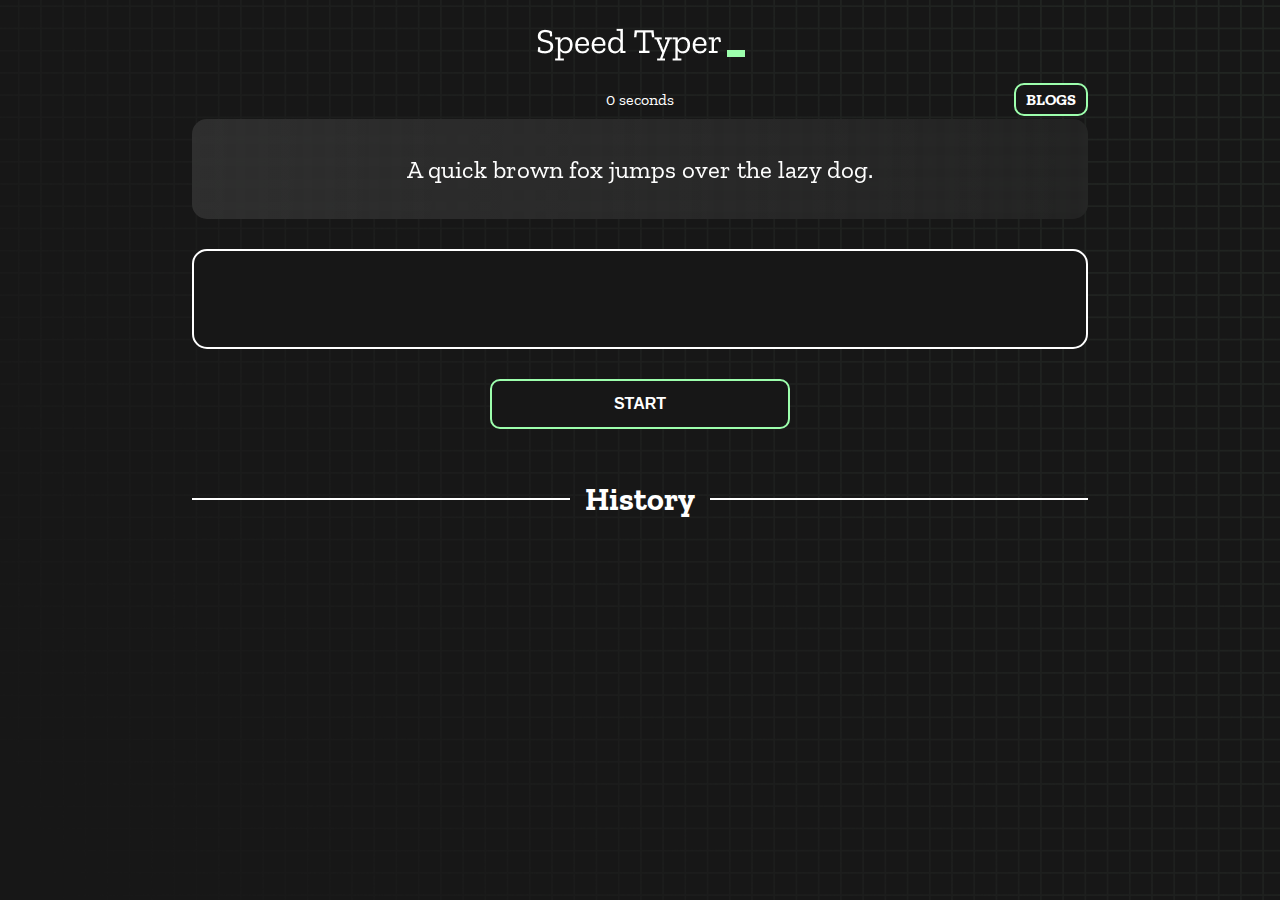
<file: index.html>
<!DOCTYPE html>
<html lang="en">
  <head>
    <meta charset="UTF-8" />
    <meta http-equiv="X-UA-Compatible" content="IE=edge" />
    <meta name="viewport" content="width=device-width, initial-scale=1.0" />
    <title>Speed Monster Solution</title>
    <link rel="stylesheet" href="styles.css" />
    <link rel="preconnect" href="https://fonts.googleapis.com" />
    <link rel="preconnect" href="https://fonts.gstatic.com" crossorigin />
    <link
      href="https://fonts.googleapis.com/css2?family=Zilla+Slab:wght@300;400;500&display=swap"
      rel="stylesheet"
    />
  </head>
  <body>
    <div id="nav-btn-container">
      <a href="./blogs.html" class="nav-btn">BLOGS</a>
    </div>
    <h1 class="title"><a href="./index.html"><img src="./logo.png" /></a></h1>
    <div id="show-time">0 seconds</div>

    <div class="box-container">
      <div id="question"></div>

      <div id="display" class="inactive"></div>

      <div class="buttons">
        <button id="start">START</button>
      </div>

      <div class="divider-container">
        <div class="line"></div>
        <h1 class="title2">History</h1>
        <div class="line"></div>
      </div>
      <div id="histories"></div>
    </div>

    <div id="countdown"></div>
    <div id="modal-background" class="hidden"></div>
    <div id="result" class="hidden"></div>

    <script src="./history.js"></script>
    <script src="./script.js"></script>
  </body>
</html>
</file>
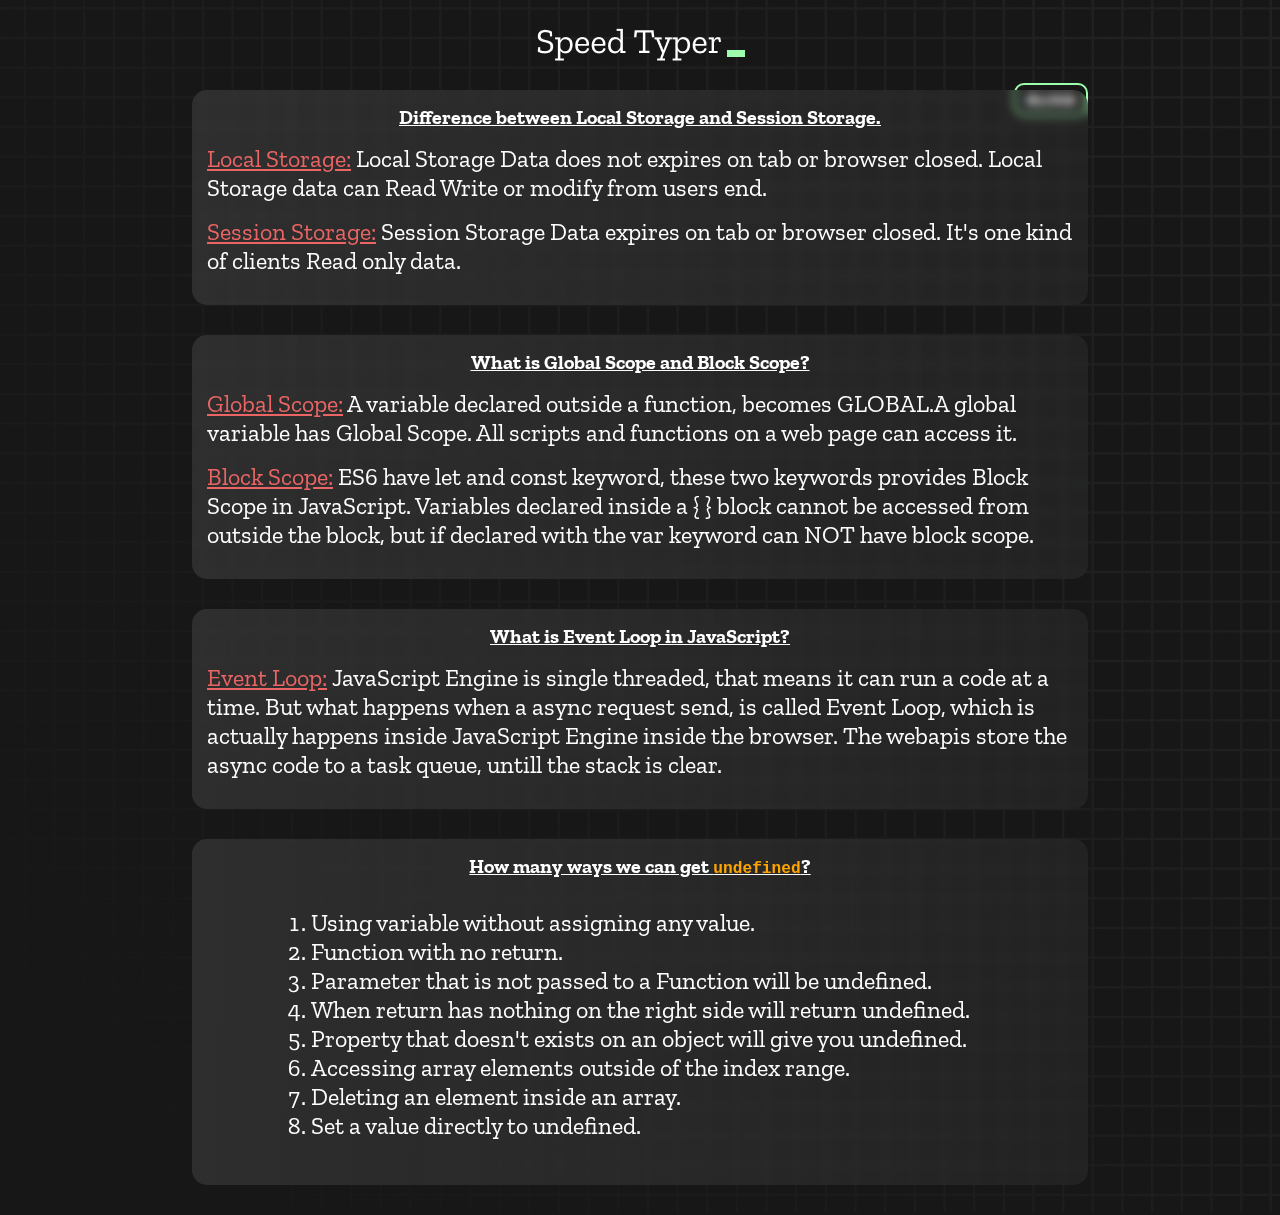
<file: blogs.html>
<!DOCTYPE html>
<html lang="en">
  <head>
    <meta charset="UTF-8" />
    <meta http-equiv="X-UA-Compatible" content="IE=edge" />
    <meta name="viewport" content="width=device-width, initial-scale=1.0" />
    <title>Speed Monster Solution</title>
    <link rel="stylesheet" href="styles.css" />
    <link rel="preconnect" href="https://fonts.googleapis.com" />
    <link rel="preconnect" href="https://fonts.gstatic.com" crossorigin />
    <link
    href="https://fonts.googleapis.com/css2?family=Zilla+Slab:wght@300;400;500&display=swap"
    rel="stylesheet"
    />
  </head>
  <body>
    <div id="nav-btn-container">
        <a href="./blogs.html" class="nav-btn">BLOGS</a>
    </div>
    <h1 class="title"><a href="./index.html"><img src="./logo.png" /></a></h1>
    <div class="box-container">
        <article class="article">
            <h5 class="article-title">Difference between Local Storage and Session Storage.</h5>
            <p class="article-text"><span class="point-name">Local Storage:</span> Local Storage Data does not expires on tab or browser closed. Local Storage data can Read Write or modify from users end.</p>
            <p class="article-text"><span class="point-name">Session Storage:</span> Session Storage Data expires on tab or browser closed. It's one kind of clients Read only data.</p>
        </article>
        <article class="article">
            <h5 class="article-title">What is Global Scope and Block Scope?</h5>
            <p class="article-text"><span class="point-name">Global Scope:</span> A variable declared outside a function, becomes GLOBAL.A global variable has Global Scope. All scripts and functions on a web page can access it. </p>
            <p class="article-text"><span class="point-name">Block Scope:</span> ES6 have let and const keyword, these two keywords provides Block Scope in JavaScript. Variables declared inside a { } block cannot be accessed from outside the block, but if declared with the var keyword can NOT have block scope.</p>
        </article>
        <article class="article">
            <h5 class="article-title">What is Event Loop in JavaScript?</h5>
            <p class="article-text"><span class="point-name">Event Loop:</span> JavaScript Engine is single threaded, that means it can run a code at a time. But what happens when a async request send, is called Event Loop, which is actually happens inside JavaScript Engine inside the browser. The webapis store the async code to a task queue, untill the stack is clear. </p>
        </article>
        <article class="article">
            <h5 class="article-title">How many ways we can get <code style="color: orange;">undefined</code>?</h5>
            <p class="article-text">
                <ol>
                    <li>Using variable without assigning any value.</li>
                    <li>Function with no return.</li>
                    <li>Parameter that is not passed to a Function will be undefined.</li>
                    <li>When return has nothing on the right side will return undefined.</li>
                    <li>Property that doesn't exists on an object will give you undefined.</li>
                    <li>Accessing array elements outside of the index range.</li>
                    <li>Deleting an element inside an array.</li>
                    <li>Set a value directly to undefined.</li>
                </ol>
            </p>
        </article>
    </div>
  </body>
</html>
</file>
<file: styles.css>
* {
  padding: 0;
  margin: 0;
  box-sizing: border-box;
}

body {
  background-image: url("./bg.png");
  background-size: cover;
  background-position: left top;
  font-family: "Zilla Slab", serif;
}

.box-container {
  width: 70%;
  margin: 0 auto;
}
#nav-btn-container {
  position: absolute;
  right: 15%;
  top: 10%;
}
.nav-btn {
  color: white;
  text-decoration: none;
  font-weight: bold;
  font-size: 16px;
  border: 2px solid #9dffad;
  border-radius: 10px;
  padding: 5px 10px;
  background-color: #171717;
  cursor: pointer;

}

.article {
  display: flex;
  flex-direction: column;
  align-items: center;
  justify-content: center;
  color: white;
  padding: 15px;
  font-size: 1.5em;
  border-radius: 15px;
  background: rgb(255, 255, 255);
  background: linear-gradient(
    92.49deg,
    rgba(255, 255, 255, 0.1) 0.18%,
    rgba(255, 255, 255, 0.05) 99.85%
  );
  backdrop-filter: blur(5px);
  margin-bottom: 30px;
}

.article h5 {
  text-decoration: underline;
}

.point-name{
  text-decoration: underline;
  color: #eb6565;
}

.article > * {
  margin-bottom: 15px;
}

#question {
  height: 100px;
  display: flex;
  padding: 15px;
  align-items: center;
  justify-content: center;
  color: white;
  font-size: 25px;
  border-radius: 15px;
  background: rgb(255, 255, 255);
  background: linear-gradient(
    92.49deg,
    rgba(255, 255, 255, 0.1) 0.18%,
    rgba(255, 255, 255, 0.05) 99.85%
  );
  backdrop-filter: blur(5px);
  margin-bottom: 30px;
}

#display {
  height: 100px;
  display: flex;
  flex-wrap: wrap;
  align-items: center;
  padding-left: 5rem;
  color: white;
  font-size: 32px;
  background-color: #171717;
  border: 2px solid #9dffad;
  border-radius: 15px;
}

#countdown {
  position: fixed;
  height: 100vh;
  width: 100vw;
  background-color: rgba(0, 0, 0, 0.8);
  top: 0;
  left: 0;
  display: flex;
  align-items: center;
  justify-content: center;
  font-size: 3rem;
  color: white;
  display: none;
}
#result {
  position: fixed;
  top: 50%; 
  left: 50%;
  transform: translate(-50%, -50%);
  height: 250px;
  width: 400px;
  background-color: #171717;
  border-radius: 15px;
  border: 2px solid #9dffad;
  color: white;
  text-align: center;
  padding: 2rem;
}
#show-time{
  text-align: center;
  color: white;
  margin: 10px 0;
}

.green {
  color: #9dffad;
}
.red {
  color: #eb6565;
}
.bold {
  font-weight: 700;
}
.inactive {
  border: 2px solid white !important;
}
.hidden {
  display: none;
}
.title {
  text-align: center;
  color: white;
  margin: 20px 0;
}

.divider-container {
  height: 80px;
  display: flex;
  justify-content: center;
  align-items: center;
  gap: 15px;
  margin: 0 auto;
}

.line {
  height: 2px;
  background: white;
  width: 100%;
}

.title2 {
  color: white;
  display: block;
}

.buttons {
  display: flex;
  justify-content: center;
  margin: 30px 0;
}
button {
  padding: 10px 20px;
  border: none;
  font-size: 16px;
  font-weight: bold;
  width: 300px;
  height: 50px;
  color: white;
  background-color: #171717;
  border-radius: 10px;
  border: 2px solid #9dffad;
  cursor: pointer;
}

#histories {
  display: grid;
  grid-template-columns: repeat(3, 1fr);
  gap: 8px;
  justify-content: space-around;
}

.card {
  width: 100%;
  height: 100%;
  padding: 50px;
  display: flex;
  flex-direction: column;
  justify-content: space-between;
  align-items: center;
  padding: 20px 30px;
  color: white;
  border-radius: 15px;
  background: rgb(255, 255, 255);
  background: linear-gradient(
    92.49deg,
    rgba(255, 255, 255, 0.1) 0.18%,
    rgba(255, 255, 255, 0.05) 99.85%
  );
  backdrop-filter: blur(5px);
  margin-bottom: 30px;
}

#modal-background {
  background: rgb(255, 255, 255);
  background: linear-gradient(
    92.49deg,
    rgba(255, 255, 255, 0.1) 0.18%,
    rgba(255, 255, 255, 0.05) 99.85%
  );
  backdrop-filter: blur(5px);
  height: 100vh;
  width: 100%;
  position: fixed;
  top: 0;
}

@media only screen and (max-width: 700px) {
  .box-container {
    padding: 0 20px;
    width: 100%;
  }
  #histories {
    display: flex;
    flex-direction: column;    
  }
  #nav-btn-container {
    position: absolute;
    right: 5%;
    top: 5%;
  }
}
</file>
